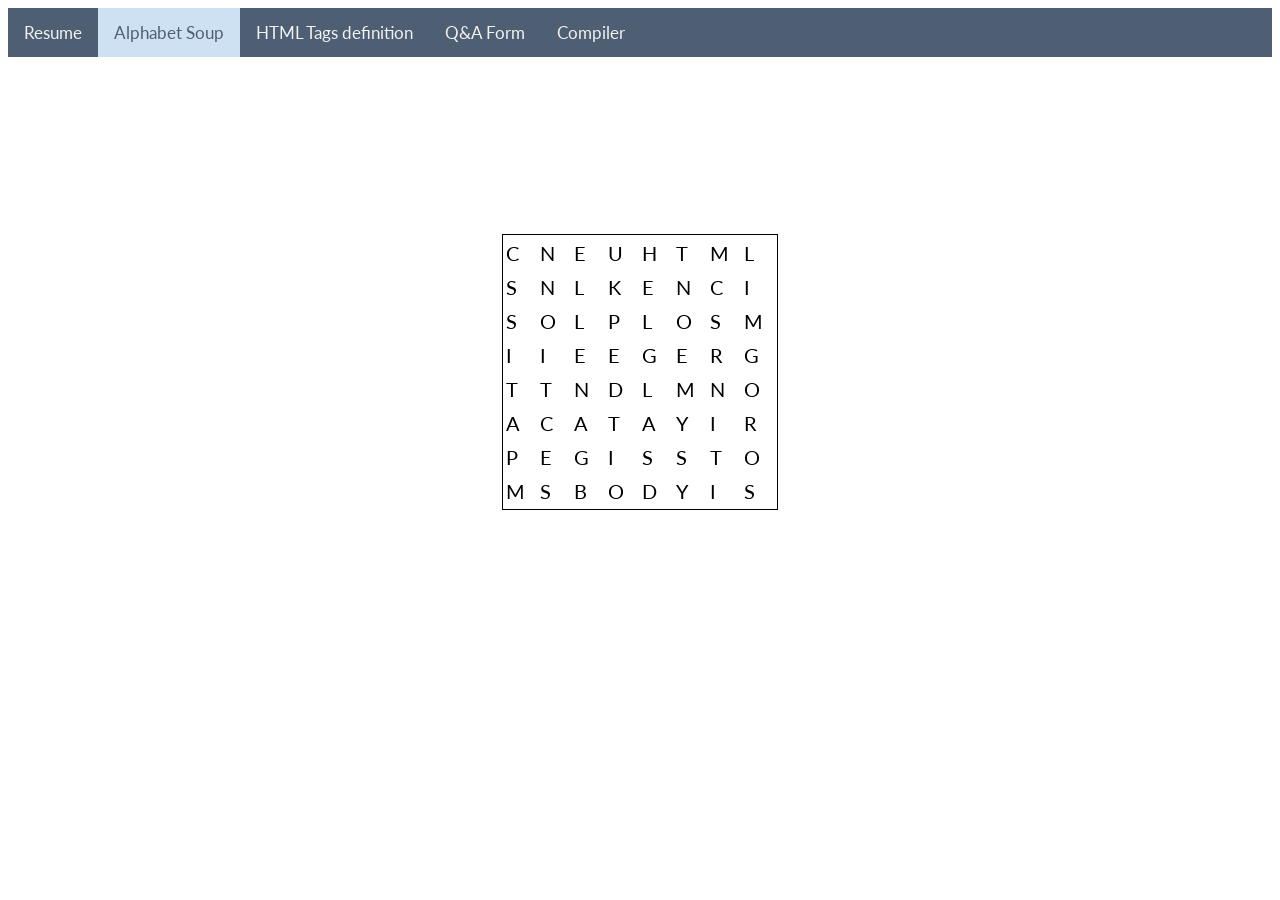
<file: templates/alphabet-soup.html>
<!DOCTYPE html>
<html lang="en">

<head>
    <meta charset="UTF-8">
    <meta name="viewport" content="width=device-width, initial-scale=1.0">
    <title>Alphabet Soup</title>
    <link rel="stylesheet" href="/static/styles/alphabet-soup.css">
    <link
        href="https://fonts.googleapis.com/css2?family=Lato:ital,wght@0,100;0,300;0,400;0,700;0,900;1,100;1,300;1,400;1,700;1,900&display=swap"
        rel="stylesheet">
</head>

<body>
    <header>
        <div class="topnav">
            <a href="/hv">Resume</a>
            <a class="active" href="/alphabet-soup">Alphabet Soup</a>
            <a href="/terminos">HTML Tags definition</a>
            <a href="/form">Q&A Form</a>
            <a href="/">Compiler</a>
        </div>
    </header>
    <main>
        <table>
            <tr>
                <td>C</td>
                <td>N</td>
                <td>E</td>
                <td>U</td>
                <td>H</td>
                <td>T</td>
                <td>M</td>
                <td>L</td>
            </tr>
            <tr>
                <td>S</td>
                <td>N</td>
                <td>L</td>
                <td>K</td>
                <td>E</td>
                <td>N</td>
                <td>C</td>
                <td>I</td>
            </tr>
            <tr>
                <td>S</td>
                <td>O</td>
                <td>L</td>
                <td>P</td>
                <td>L</td>
                <td>O</td>
                <td>S</td>
                <td>M</td>
            </tr>
            <tr>
                <td>I</td>
                <td>I</td>
                <td>E</td>
                <td>E</td>
                <td>G</td>
                <td>E</td>
                <td>R</td>
                <td>G</td>
            </tr>
            <tr>
                <td>T</td>
                <td>T</td>
                <td>N</td>
                <td>D</td>
                <td>L</td>
                <td>M</td>
                <td>N</td>
                <td>O</td>
            </tr>
            <tr>
                <td>A</td>
                <td>C</td>
                <td>A</td>
                <td>T</td>
                <td>A</td>
                <td>Y</td>
                <td>I</td>
                <td>R</td>
            </tr>
            <tr>
                <td>P</td>
                <td>E</td>
                <td>G</td>
                <td>I</td>
                <td>S</td>
                <td>S</td>
                <td>T</td>
                <td>O</td>
            </tr>
            <tr>
                <td>M</td>
                <td>S</td>
                <td>B</td>
                <td>O</td>
                <td>D</td>
                <td>Y</td>
                <td>I</td>
                <td>S</td>
            </tr>
        </table>
    </main>
</body>

</html>
</file>
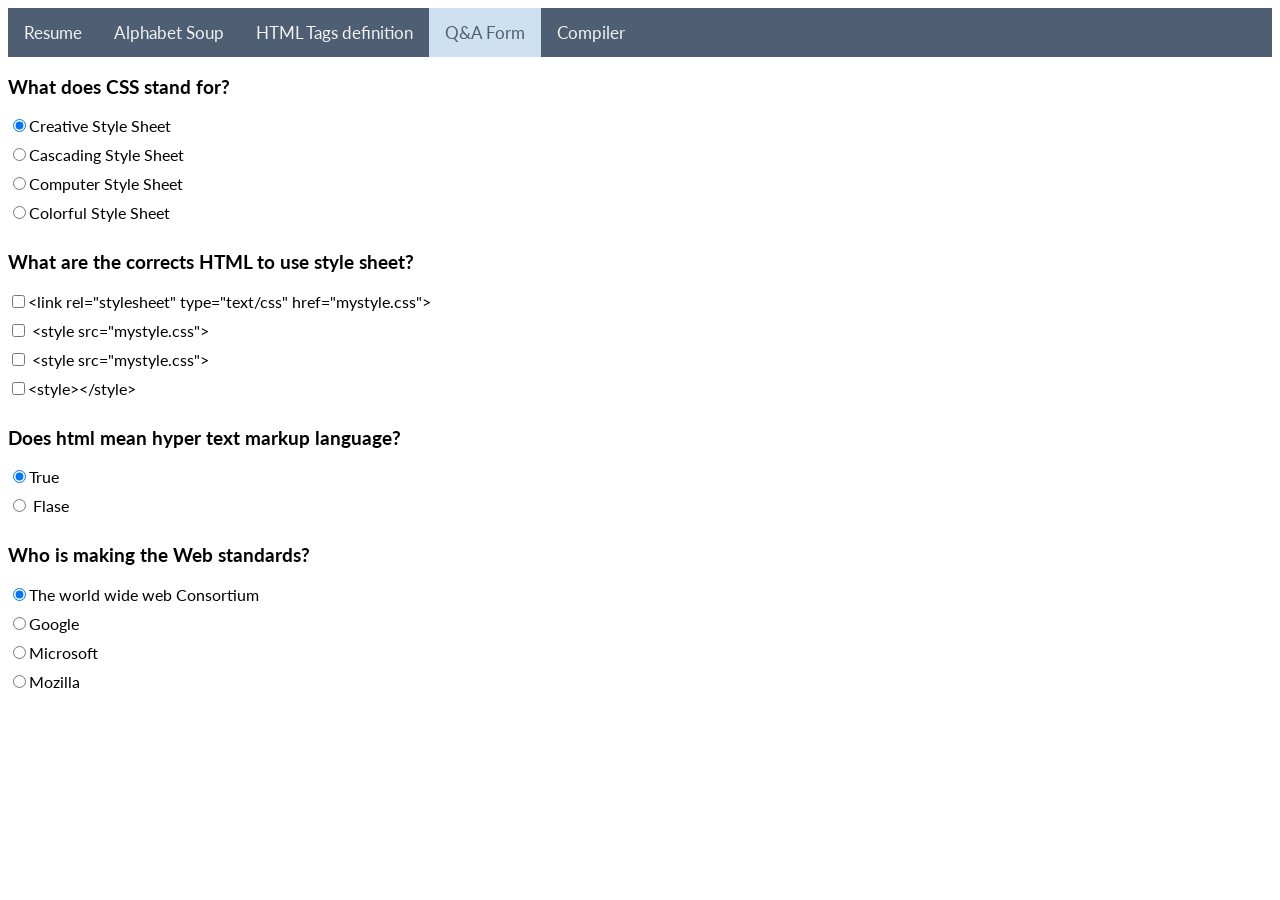
<file: templates/form.html>
<!DOCTYPE html>
<html lang="en">

<head>
    <meta charset="UTF-8">
    <meta name="viewport" content="width=device-width, initial-scale=1.0">
    <title>Q&A Form</title>
    <link rel="stylesheet" href="/static/styles/form.css">
    <link
        href="https://fonts.googleapis.com/css2?family=Lato:ital,wght@0,100;0,300;0,400;0,700;0,900;1,100;1,300;1,400;1,700;1,900&display=swap"
        rel="stylesheet">
</head>

<body>
    <header>
        <div class="topnav">
            <a href="/hv">Resume</a>
            <a href="/alphabet-soup">Alphabet Soup</a>
            <a href="/terminos">HTML Tags definition</a>
            <a class="active" href="/form">Q&A Form</a>
            <a href="/">Compiler</a>
        </div>
    </header>
    <main>
        <form>
            <div>
                <h3>What does CSS stand for?</h3>
                <div class="response">
                    <label><input checked type="radio" name="questionone" />Creative Style Sheet</label>
                    <label><input type="radio" name="questionone" />Cascading Style Sheet</label>
                    <label><input type="radio" name="questionone" />Computer Style Sheet</label>
                    <label><input type="radio" name="questionone" />Colorful Style Sheet</label>
                </div>
            </div>

            <div>
                <h3>
                    What are the corrects HTML to use style sheet?
                </h3>
                <div class="response">
                    <label><input type="checkbox" name="questiontwo" />&lt;link rel="stylesheet" type="text/css"
                        href="mystyle.css"&gt;</label>
                    <label><input type="checkbox" name="questiontwo" /> &lt;style src="mystyle.css"&gt;</label>
                    <label><input type="checkbox" name="questiontwo" /> &lt;style src="mystyle.css"&gt;</label>
                    <label><input type="checkbox" name="questiontwo" />&lt;style&gt;&lt;/style&gt;</label>
                </div>
            </div>

            <div>
                <h3>Does html mean hyper text markup language?</h3>
                <div class="response">
                    <label><input checked type="radio" name="questionthree" />True</label>
                    <label><input type="radio" name="questionthree" /> Flase</label>
                </div>
            </div>

            <div>
                <h3>Who is making the Web standards?</h3>
                <div class="response">
                    <label><input checked type="radio" name="questionfour" />The world wide web Consortium</label>
                    <label><input type="radio" name="questionfour" />Google</label>
                    <label><input type="radio" name="questionfour" />Microsoft</label>
                    <label><input type="radio" name="questionfour" />Mozilla</label>
                </div>
            </div>
        </form>
    </main>
</body>

</html>
</file>
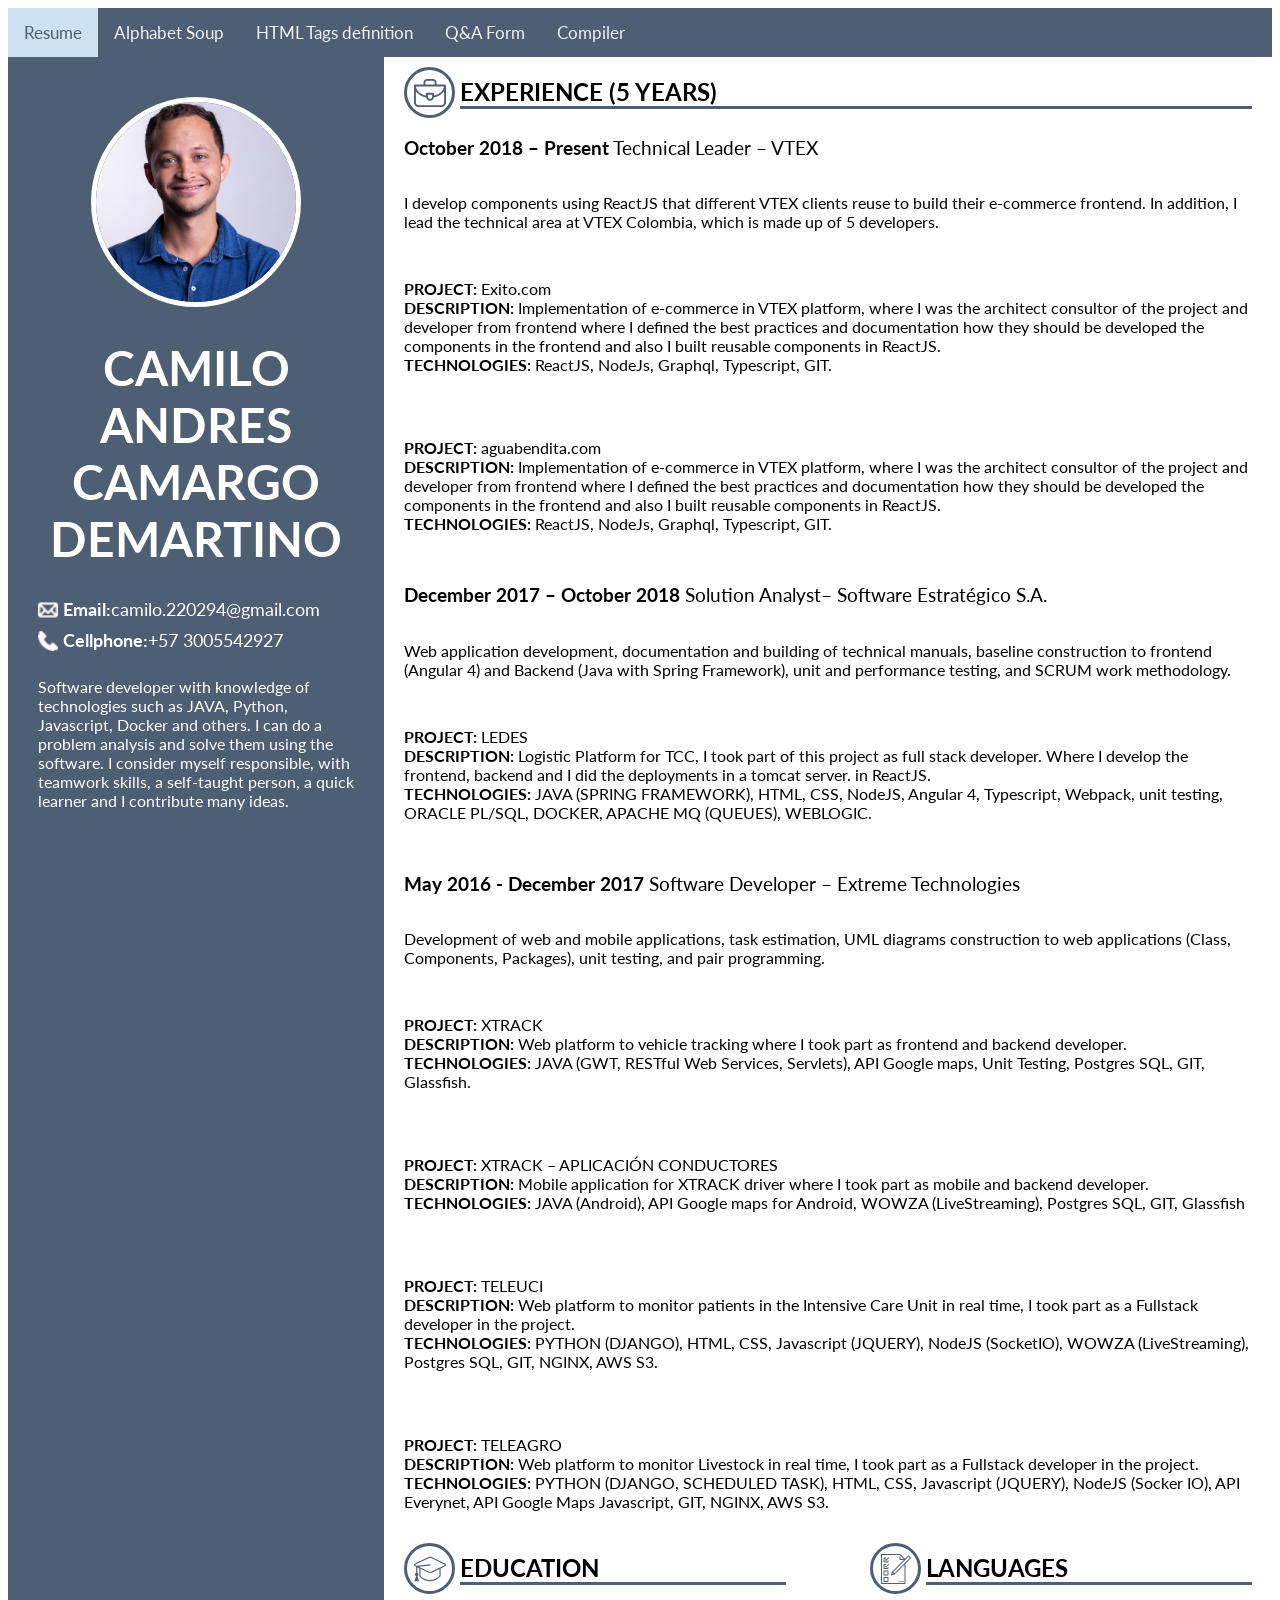
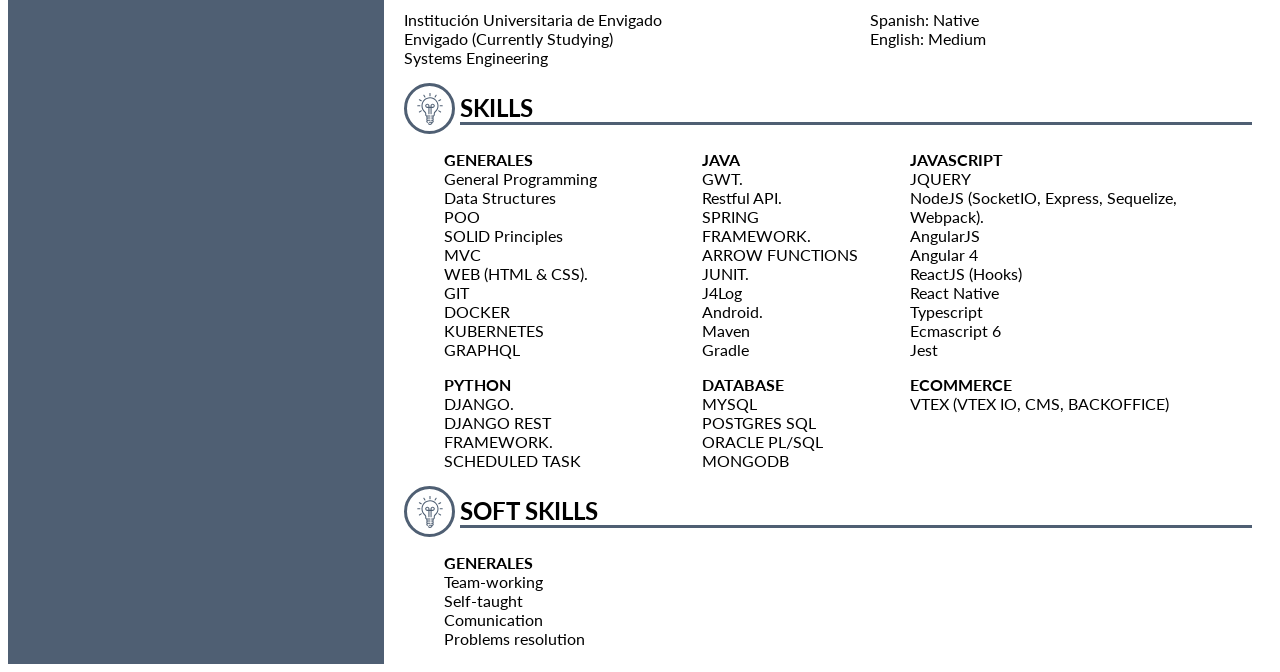
<file: templates/hv.html>
<!DOCTYPE html>
<html>

<head>
    <title>Hoja de vida Camilo Camargo</title>
    <meta name="viewport" content="width=device-width, initial-scale=1.0">
    <link rel="stylesheet" href="/static/styles/hv.css">
    <link
        href="https://fonts.googleapis.com/css2?family=Lato:ital,wght@0,100;0,300;0,400;0,700;0,900;1,100;1,300;1,400;1,700;1,900&display=swap"
        rel="stylesheet">
</head>

<body>
    <header>
        <div class="topnav">
            <a class="active" href="/hv">Resume</a>
            <a href="/alphabet-soup">Alphabet Soup</a>
            <a href="/terminos">HTML Tags definition</a>
            <a href="/form">Q&A Form</a>
            <a href="/">Compiler</a>
        </div>
    </header>
    <main id="main">
        <div class="first-column">
            <img alt="me" class="hvimage" src="/static/assets/me.jpeg" />
            <h1 class="name">CAMILO ANDRES CAMARGO DEMARTINO</h1>
            <span class="hvadditional"><img class="hvicons" src="/static/assets/email.png" /><b>Email:</b>
                camilo.220294@gmail.com</span>
            <span class="hvadditional"><img class="hvicons" src="/static/assets/phone-call.png" /><b>Cellphone:</b> +57
                3005542927</span>
            <p class="hvdescription">
                Software developer with knowledge of technologies such as JAVA, Python, Javascript, Docker and others. I
                can do a problem analysis and solve them using the software. I consider myself responsible, with
                teamwork skills, a self-taught person, a quick learner and I contribute many ideas.
            </p>
        </div>
        <div class="second-column">
            <section class="experience-content">
                <div class="title-content">
                    <div class="title-icon-content">
                        <img class="title-icon" src="/static/assets/briefcase.svg" />
                    </div>
                    <div class="title">
                        <h2>EXPERIENCE (5 YEARS)</h2>
                    </div>
                </div>

                <article class="content-experience">
                    <h3><span>October 2018 – Present</span> Technical Leader – VTEX</h3>
                    <p>
                        I develop components using ReactJS that different VTEX clients reuse to build their e-commerce
                        frontend. In addition, I lead the technical area at VTEX Colombia, which is made up of 5
                        developers.
                    </p>

                    <p>
                    <div><span class="definition">PROJECT:</span> Exito.com</div>
                    <div><span class="definition">DESCRIPTION:</span> Implementation of e-commerce in VTEX platform,
                        where I was the architect consultor of the project and developer from frontend where I defined
                        the best practices and documentation
                        how they should be developed the components in the frontend and also I built reusable components
                        in ReactJS.</div>
                    <div><span class="definition">TECHNOLOGIES:</span> ReactJS, NodeJs, Graphql, Typescript, GIT.</div>
                    </p>

                    <p>
                    <div><span class="definition">PROJECT:</span> aguabendita.com</div>
                    <div><span class="definition">DESCRIPTION:</span> Implementation of e-commerce in VTEX platform,
                        where I was the architect consultor
                        of the project and developer from frontend where I defined the best practices and documentation
                        how
                        they should be developed the components in the frontend and also I built reusable components in
                        ReactJS.</div>
                    <div><span class="definition">TECHNOLOGIES:</span> ReactJS, NodeJs, Graphql, Typescript, GIT.</div>
                    </p>
                </article>
                <article class="content-experience">
                    <h3><span>December 2017 – October 2018</span> Solution Analyst– Software Estratégico S.A.</h3>
                    <p>
                        Web application development, documentation and building of technical manuals, baseline
                        construction to frontend (Angular 4) and Backend (Java with Spring Framework), unit and
                        performance testing, and SCRUM work methodology.
                    </p>

                    <p>
                    <div><span class="definition">PROJECT:</span> LEDES</div>
                    <div><span class="definition">DESCRIPTION:</span> Logistic Platform for TCC, I took part of this
                        project as full stack developer. Where I develop the frontend, backend and I did the deployments
                        in a tomcat server.
                        in ReactJS.</div>
                    <div><span class="definition">TECHNOLOGIES:</span> JAVA (SPRING FRAMEWORK), HTML, CSS, NodeJS,
                        Angular 4, Typescript, Webpack, unit testing, ORACLE PL/SQL, DOCKER, APACHE MQ (QUEUES),
                        WEBLOGIC.</div>
                    </p>
                </article>
                <article class="content-experience">
                    <h3><span>May 2016 - December 2017</span> Software Developer – Extreme Technologies</h3>
                    <p>
                        Development of web and mobile applications, task estimation, UML diagrams construction to web
                        applications (Class, Components, Packages), unit testing, and pair programming.
                    </p>

                    <p>
                    <div><span class="definition">PROJECT:</span> XTRACK</div>
                    <div><span class="definition">DESCRIPTION:</span> Web platform to vehicle tracking where I took part
                        as frontend and backend developer.</div>
                    <div><span class="definition">TECHNOLOGIES:</span> JAVA (GWT, RESTful Web Services, Servlets), API
                        Google maps, Unit Testing, Postgres SQL, GIT, Glassfish.</div>
                    </p>

                    <p>
                    <div><span class="definition">PROJECT:</span> XTRACK – APLICACIÓN CONDUCTORES</div>
                    <div><span class="definition">DESCRIPTION:</span> Mobile application for XTRACK driver where I took
                        part as mobile and backend developer.</div>
                    <div><span class="definition">TECHNOLOGIES:</span> JAVA (Android), API Google maps for Android,
                        WOWZA (LiveStreaming), Postgres SQL, GIT, Glassfish</div>
                    </p>

                    <p>
                    <div><span class="definition">PROJECT:</span> TELEUCI</div>
                    <div><span class="definition">DESCRIPTION:</span> Web platform to monitor patients in the Intensive
                        Care Unit in real time, I took part as a Fullstack developer in the project.</div>
                    <div><span class="definition">TECHNOLOGIES:</span> PYTHON (DJANGO), HTML, CSS, Javascript (JQUERY),
                        NodeJS (SocketIO), WOWZA (LiveStreaming), Postgres SQL, GIT, NGINX, AWS S3.</div>
                    </p>
                    <p>
                    <div><span class="definition">PROJECT:</span> TELEAGRO</div>
                    <div><span class="definition">DESCRIPTION:</span> Web platform to monitor Livestock in real time, I
                        took part as a Fullstack developer in the project.</div>
                    <div><span class="definition">TECHNOLOGIES:</span> PYTHON (DJANGO, SCHEDULED TASK), HTML, CSS,
                        Javascript (JQUERY), NodeJS (Socker IO), API Everynet, API Google Maps Javascript, GIT, NGINX,
                        AWS S3.</div>
                    </p>
                </article>
            </section>
            <section class="education-content">
                <div>
                    <div class="title-content">
                        <div class="title-icon-content">
                            <img class="title-icon" src="/static/assets/graduation-cap.svg" />
                        </div>
                        <div class="title">
                            <h2>EDUCATION</h2>
                        </div>
                    </div>

                    <article class="content-experience">
                        <p class="education">
                            <span>Institución Universitaria de Envigado</span>
                            <span>Envigado (Currently Studying)</span>
                            <span>Systems Engineering</span>
                        </p>
                    </article>

                </div>
                <div>
                    <div class="title-content">
                        <div class="title-icon-content">
                            <img class="title-icon" src="/static/assets/checklists.svg" />
                        </div>
                        <div class="title">
                            <h2>LANGUAGES</h2>
                        </div>
                    </div>
                    <article class="content-experience">
                        <p class="education">
                            <span>Spanish: Native</span>
                            <span>English: Medium</span>
                        </p>
                    </article>
                </div>
            </section>
            <section class="skills-content">
                <div class="title-content">
                    <div class="title-icon-content">
                        <img class="title-icon" src="/static/assets/light-bulb.svg" />
                    </div>
                    <div class="title">
                        <h2>SKILLS</h2>
                    </div>
                </div>
                <article>
                    <div>
                        <ul>
                            <li>GENERALES</li>
                            <li>General Programming</li>
                            <li>Data Structures</li>
                            <li>POO</li>
                            <li>SOLID Principles</li>
                            <li>MVC</li>
                            <li>WEB (HTML & CSS).</li>
                            <li>GIT</li>
                            <li>DOCKER</li>
                            <li>KUBERNETES</li>
                            <li>GRAPHQL</li>
                        </ul>
                        <ul>
                            <li>PYTHON</li>
                            <li>DJANGO.</li>
                            <li>DJANGO REST FRAMEWORK.</li>
                            <li>SCHEDULED TASK</li>
                        </ul>
                    </div>
                    <div>
                        <ul>
                            <li>JAVA</li>
                            <li>GWT.</li>
                            <li>Restful API.</li>
                            <li>SPRING FRAMEWORK.</li>
                            <li>ARROW FUNCTIONS</li>
                            <li>JUNIT.</li>
                            <li>J4Log</li>
                            <li>Android.</li>
                            <li>Maven</li>
                            <li>Gradle</li>
                        </ul>
                        <ul>
                            <li>DATABASE</li>
                            <li>MYSQL</li>
                            <li>POSTGRES SQL</li>
                            <li>ORACLE PL/SQL</li>
                            <li>MONGODB</li>
                        </ul>

                    </div>
                    <div>
                        <ul>
                            <li>JAVASCRIPT</li>
                            <li>JQUERY</li>
                            <li>NodeJS (SocketIO, Express, Sequelize, Webpack).</li>
                            <li>AngularJS</li>
                            <li>Angular 4</li>
                            <li>ReactJS (Hooks)</li>
                            <li>React Native</li>
                            <li>Typescript</li>
                            <li>Ecmascript 6</li>
                            <li>Jest</li>
                        </ul>
                        <ul>
                            <li>ECOMMERCE</li>
                            <li>VTEX (VTEX IO, CMS, BACKOFFICE)</li>
                        </ul>
                    </div>
                </article>
            </section>
            <section class="skills-content">
                <div class="title-content">
                    <div class="title-icon-content">
                        <img class="title-icon" src="/static/assets/light-bulb.svg" />
                    </div>
                    <div class="title">
                        <h2>SOFT SKILLS</h2>
                    </div>
                </div>
                <article>
                    <div>
                        <ul>
                            <li>GENERALES</li>
                            <li>Team-working</li>
                            <li>Self-taught</li>
                            <li>Comunication</li>
                            <li>Problems resolution</li>
                        </ul>
                    </div>
                </article>
            </section>
        </div>
    </main>
</body>

</html>
</file>
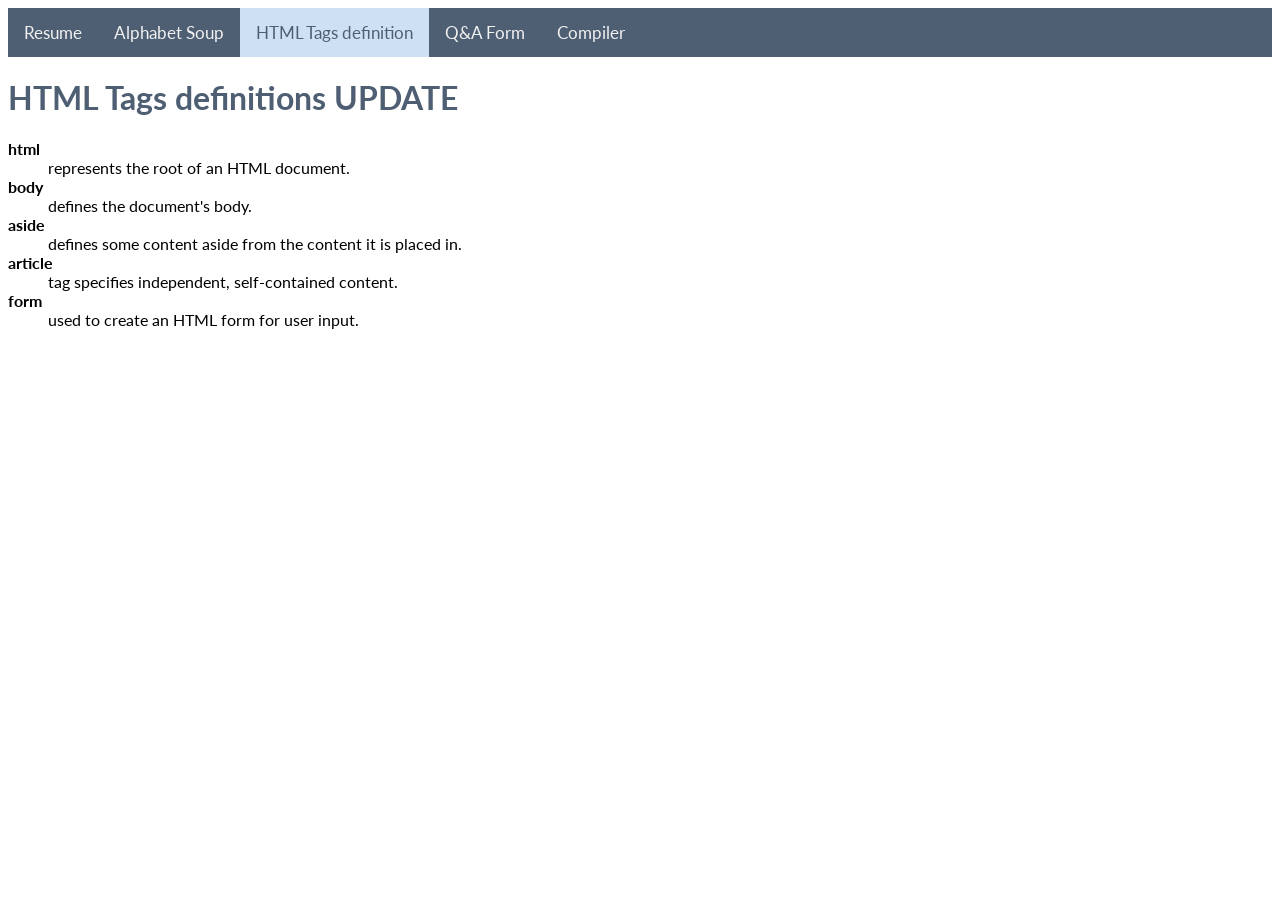
<file: templates/terminos.html>
<!DOCTYPE html>
<html lang="en">

<head>
    <meta charset="UTF-8">
    <meta name="viewport" content="width=device-width, initial-scale=1.0">
    <title>Terminos y Definiciones</title>
    <link rel="stylesheet" href="/static/styles/terminos.css">
    <link
        href="https://fonts.googleapis.com/css2?family=Lato:ital,wght@0,100;0,300;0,400;0,700;0,900;1,100;1,300;1,400;1,700;1,900&display=swap"
        rel="stylesheet">
</head>

<body>
    <header>
        <div class="topnav">
            <a href="/hv">Resume</a>
            <a href="/alphabet-soup">Alphabet Soup</a>
            <a class="active" href="/terminos">HTML Tags definition</a>
            <a href="/form">Q&A Form</a>
            <a href="/">Compiler</a>
        </div>
    </header> 
    <main>
        <h1>HTML Tags definitions UPDATE</h1>
        <dl>
            <dt>html</dt>
            <dd>represents the root of an HTML document.</dd>
            <dt>body</dt>
            <dd>defines the document's body.</dd>
            <dt>aside</dt>
            <dd>defines some content aside from the content it is placed in.</dd>
            <dt>article</dt>
            <dd>tag specifies independent, self-contained content.</dd>
            <dt>form</dt>
            <dd>used to create an HTML form for user input.</dd>
        </dl>
    </main>
</body>

</html>
</file>
<file: static/styles/alphabet-soup.css>
body {
  font-family: "Lato", sans-serif;
}

.topnav {
  overflow: hidden;
  background-color: #4f5f73;
}

.topnav a {
  float: left;
  color: #f2f2f2;
  text-align: center;
  padding: 14px 16px;
  text-decoration: none;
  font-size: 17px;
}

.topnav a:hover {
  background-color: #ddd;
  color: black;
}

.topnav a.active {
  background-color: #cee1f2;
  color: #4f5f73;
}

main {
  display: flex;
  justify-content: center;
  align-items: center;
  height: 70vh;
}

table {
  border: 1px solid black;
}

td {
  width: 30px;
  height: 30px;
  font-size: 20px;
}
</file>
<file: static/styles/form.css>
body {
  font-family: "Lato", sans-serif;
}

.topnav {
  overflow: hidden;
  background-color: #4f5f73;
}

.topnav a {
  float: left;
  color: #f2f2f2;
  text-align: center;
  padding: 14px 16px;
  text-decoration: none;
  font-size: 17px;
}

.topnav a:hover {
  background-color: #ddd;
  color: black;
}

.topnav a.active {
  background-color: #cee1f2;
  color: #4f5f73;
}

.response {
    display: flex;
    flex-direction: column;
}

.response label {
    margin-bottom: 10px;
}
</file>
<file: static/styles/hv.css>
body {
  font-family: "Lato", sans-serif;
}

.topnav {
  overflow: hidden;
  background-color: #4f5f73;
}

.topnav a {
  float: left;
  color: #f2f2f2;
  text-align: center;
  padding: 14px 16px;
  text-decoration: none;
  font-size: 17px;
}

.topnav a:hover {
  background-color: #ddd;
  color: black;
}

.topnav a.active {
  background-color: #cee1f2;
  color: #4f5f73;
}

#main {
  display: flex;
  flex-direction: row;
}

.first-column {
  background-color: #4f5f73;
  max-width: 25%;
  color: white;
  padding: 40px 30px;
  display: flex;
  flex-direction: column;
}

.second-column {
  background-color: white;
  width: 70%;
  padding: 10px 20px 0 20px;
}

.name {
  text-align: center;
  font-size: 3rem;
}

.hvimage {
  border-radius: 100%;
  height: 200px;
  max-width: auto;
  border: 5px solid white;
  align-self: center;
}

.hvicons {
  width: 20px;
  height: 20px;
  color: #fff;
  margin-right: 5px;
}

.hvadditional {
  font-size: 1.1rem;
  margin-bottom: 10px;
  display: flex;
  flex-direction: row;
  align-items: center;
}

.hvdescription {
  font-size: 1rem;
}

.title-content {
  display: flex;
  flex-direction: row;
  align-items: center;
}

.title-icon {
  height: 32px;
  width: 32px;
}

.title-icon-content {
  border: 3px solid #4f5f73;
  border-radius: 100%;
  height: 45px;
  width: 45px;
  display: flex;
  justify-content: center;
  align-items: center;
}

.title {
  border-bottom: 3px solid #4f5f73;
  margin-left: 5px;
  flex: 1;
}

.title h2 {
  margin: 0;
}

.content-experience {
  display: flex;
  flex-direction: column;
}

.content-experience h3 {
  font-weight: normal;
}
.content-experience h3 span {
  font-weight: bold;
}

.definition {
  font-weight: bold;
}

.education-content {
  display: flex;
  flex-direction: row;
  justify-content: space-between;
}

.education-content > div {
  width: 45%;
}

.education {
  display: flex;
  flex-direction: column;
}

.skills-content > article {
  display: flex;
  flex-direction: row;
  justify-content: space-between;
}

.skills-content > article > div > ul {
  list-style-type: none;
}

.skills-content > article > div > ul > li:first-child {
  font-weight: bold;
}
</file>
<file: static/styles/terminos.css>
body {
  font-family: "Lato", sans-serif;
}

.topnav {
  overflow: hidden;
  background-color: #4f5f73;
}

.topnav a {
  float: left;
  color: #f2f2f2;
  text-align: center;
  padding: 14px 16px;
  text-decoration: none;
  font-size: 17px;
}

.topnav a:hover {
  background-color: #ddd;
  color: black;
}

.topnav a.active {
  background-color: #CEE1F2;
  color: #4f5f73;
}

h1 {
  color: #4f5f73;
}

dt {
  font-weight: bold;
}
</file>
